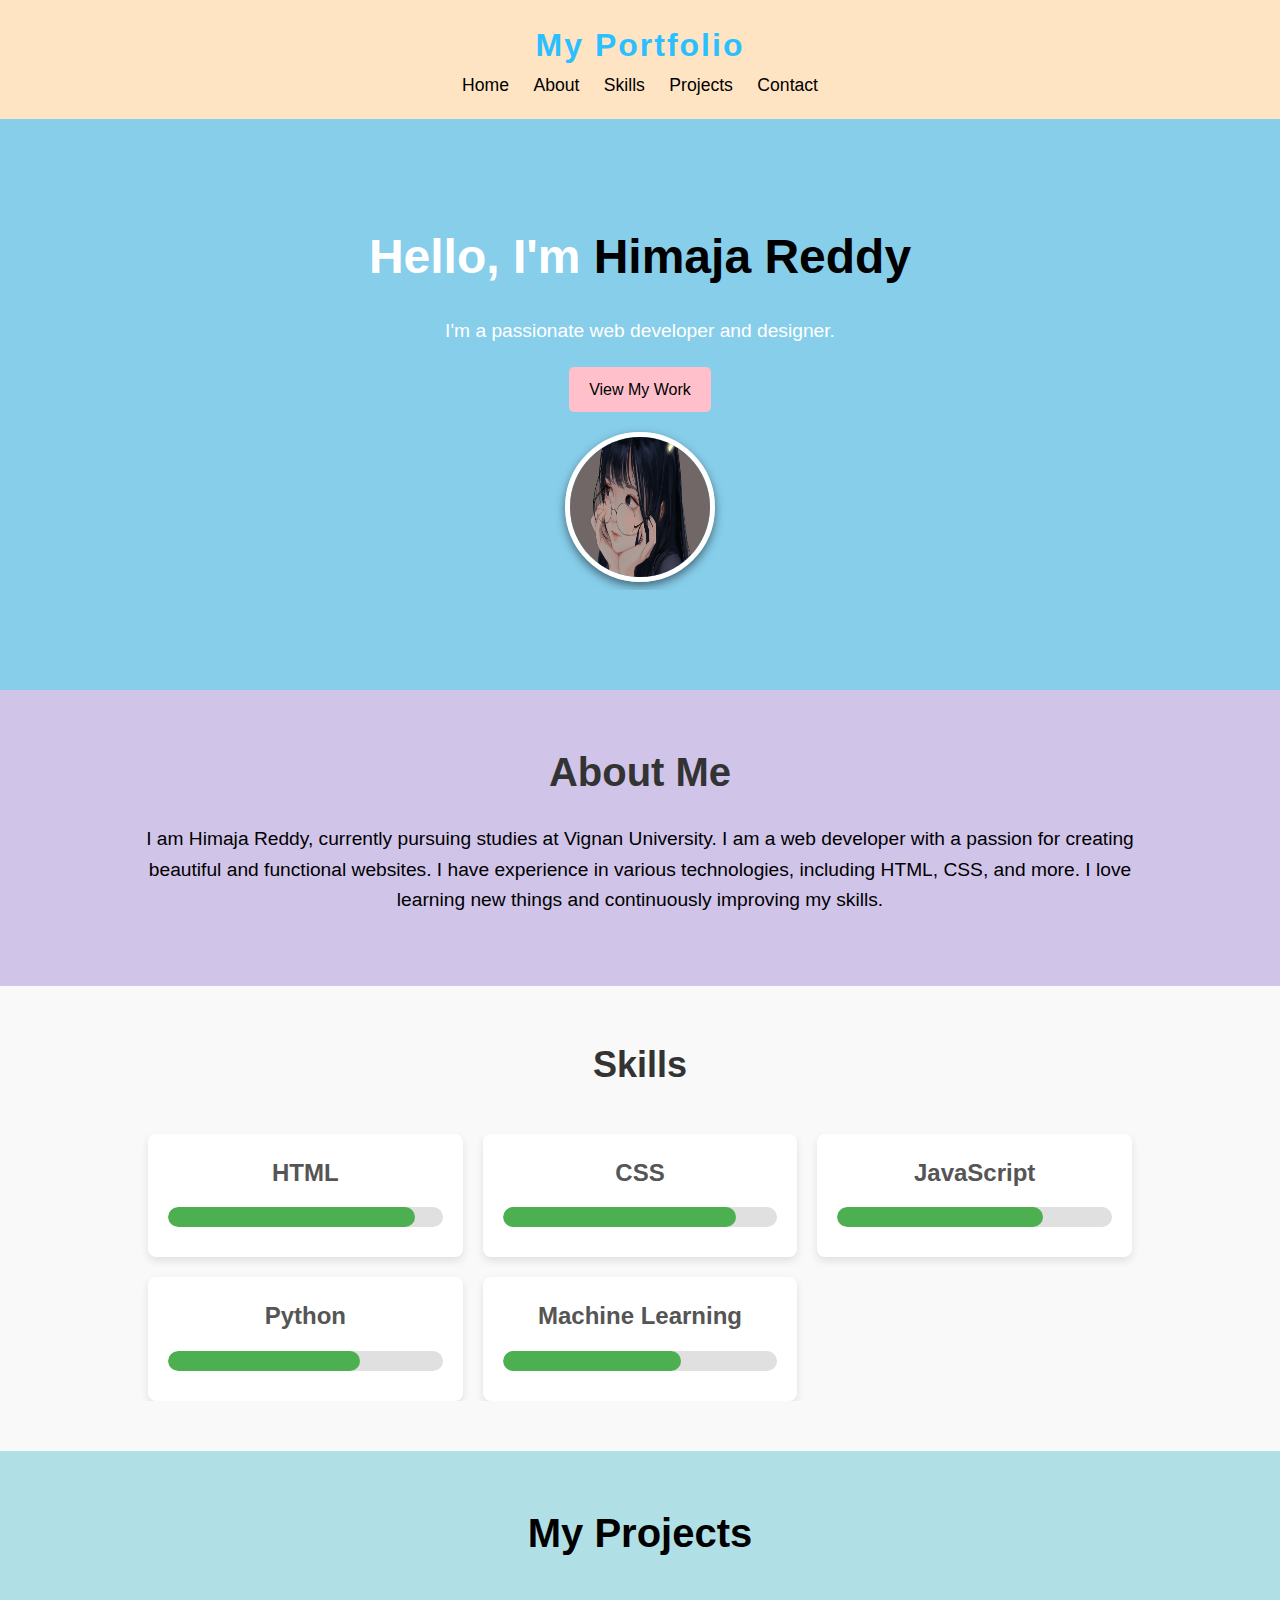
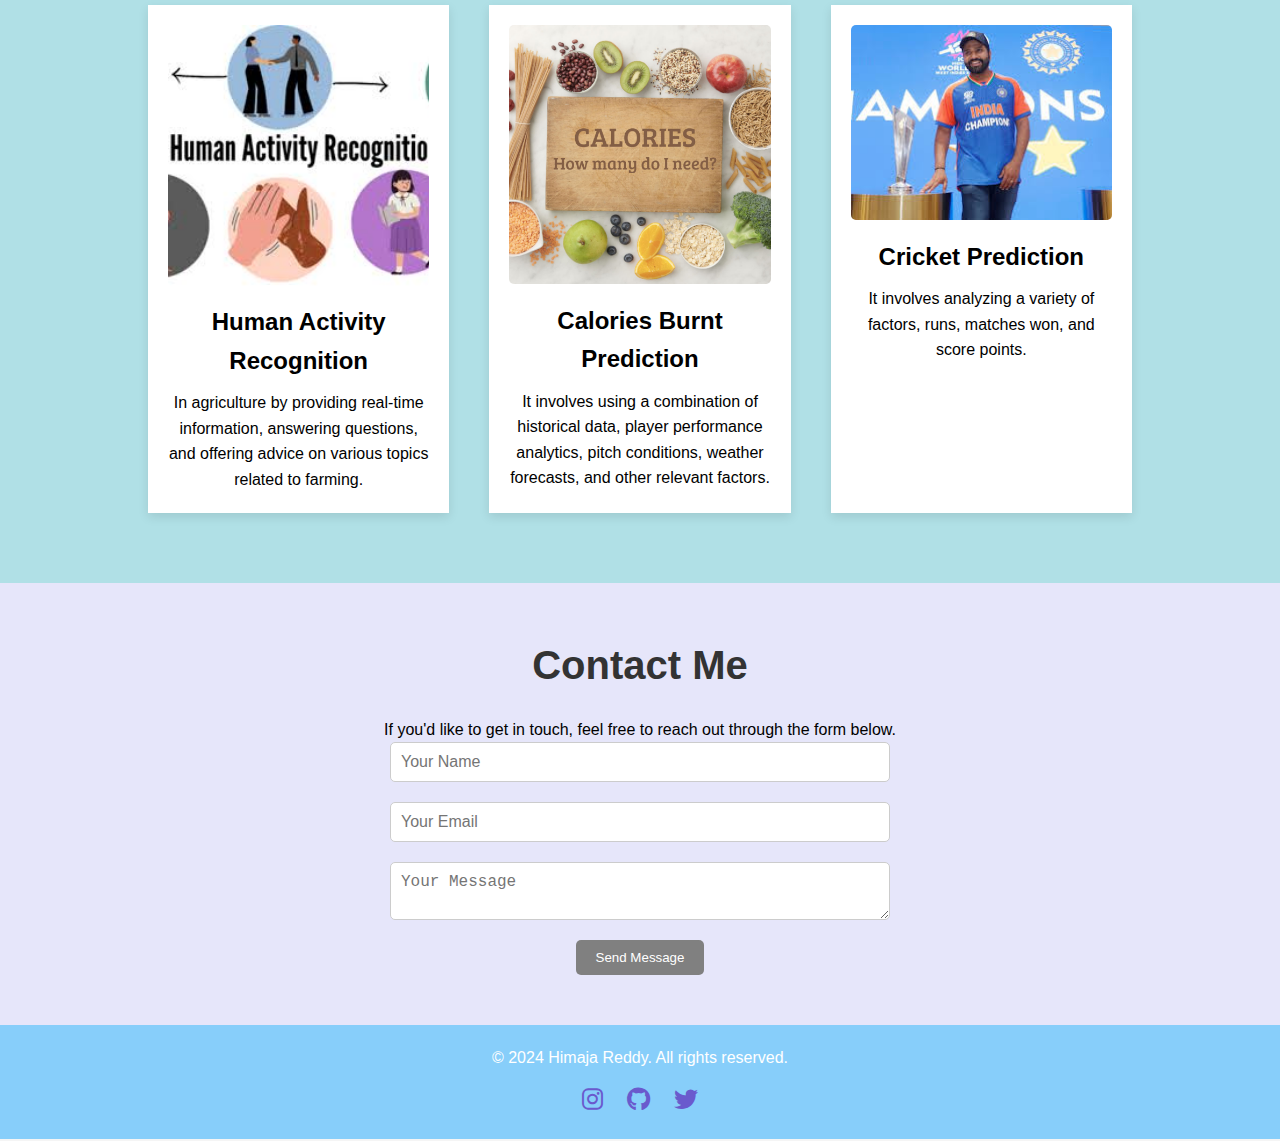
<file: index.html>
<!DOCTYPE html>
<html lang="en">
<head>
    <meta charset="UTF-8">
    <meta name="viewport" content="width=device-width, initial-scale=1.0">
    <title>My Portfolio</title>
    <link rel="stylesheet" href="https://cdnjs.cloudflare.com/ajax/libs/font-awesome/6.4.0/css/all.min.css">
    <link rel="stylesheet" href="a.css">
</head>
<body>

    <div class="main-container">
        <!-- Header Section -->
        <header class="header">
            <div class="container">
                <div class="logo">
                    <h1>My Portfolio</h1>
                </div>
                <nav class="navbar">
                    <ul>
                        <li><a href="#home">Home</a></li>
                        <li><a href="#about">About</a></li>
                        <li><a href="#skills">Skills</a></li>
                        <li><a href="#projects">Projects</a></li>
                        <li><a href="#contact">Contact</a></li>
                    </ul>
                </nav>
            </div>
        </header>

        <!-- Main content sections -->
        <div class="content">
            <!-- Home Section -->
            <section id="home" class="home-section">
                <div class="container">
                    <div class="intro">
                        <h1>Hello, I'm <span>Himaja Reddy</span></h1>
                        <p>I'm a passionate web developer and designer.</p>
                        <a href="#projects" class="btn">View My Work</a>
                    </div>
                    <div class="intro-image">
                        <img src="Himaja.jpg" alt="Himaja">
                    </div>
                </div>
            </section>

            <!-- About Section -->
            <section id="about" class="about-section">
                <div class="container">
                    <h2>About Me</h2>
                    <p>I am Himaja Reddy, currently pursuing studies at Vignan University. I am a web developer with a passion for creating beautiful and functional websites. I have experience in various technologies, including HTML, CSS, and more. I love learning new things and continuously improving my skills.</p>
                </div>
            </section>

            <!-- Skills Section -->
            <section id="skills" class="skills-section">
                <div class="container">
                    <h2>Skills</h2>
                    <div class="skills-grid">
                        <div class="skill-item">
                            <h3>HTML</h3>
                            <div class="skill-bar">
                                <div class="skill-level" style="width: 90%;"></div>
                            </div>
                        </div>
                        <div class="skill-item">
                            <h3>CSS</h3>
                            <div class="skill-bar">
                                <div class="skill-level" style="width: 85%;"></div>
                            </div>
                        </div>
                        <div class="skill-item">
                            <h3>JavaScript</h3>
                            <div class="skill-bar">
                                <div class="skill-level" style="width: 75%;"></div>
                            </div>
                        </div>
                        <div class="skill-item">
                            <h3>Python</h3>
                            <div class="skill-bar">
                                <div class="skill-level" style="width: 70%;"></div>
                            </div>
                        </div>
                        <div class="skill-item">
                            <h3>Machine Learning</h3>
                            <div class="skill-bar">
                                <div class="skill-level" style="width: 65%;"></div>
                            </div>
                        </div>
                    </div>
                </div>
            </section>

            <!-- Projects Section -->
            <section id="projects" class="projects-section">
                <div class="container">
                    <h2>My Projects</h2>
                    <div class="projects-grid">
                        <div class="project-item">
                            <img src="HAR.jpg" alt="Project 1">            
                            <h3>Human Activity Recognition</h3>
                            <p>In agriculture by providing real-time information, answering questions, and offering advice on various topics related to farming. </p>
                        </div>
                        <div class="project-item">
                            <img src="calories.jpg" alt="Project 2">
                            <h3>Calories Burnt Prediction</h3>
                            <p>It involves using a combination of historical data, player performance analytics, pitch conditions, weather forecasts, and other relevant factors.</p>
                        </div>
                        <div class="project-item">
                            <img src="rohith sharma.jpg" alt="Project 3">
                            <h3>Cricket Prediction</h3>
                            <p>It involves analyzing a variety of factors, runs, matches won, and score points.</p>
                        </div>
                    </div>
                </div>
            </section>

            <!-- Contact Section -->
            <section id="contact" class="contact-section">
                <div class="container">
                    <h2>Contact Me</h2>
                    <p>If you'd like to get in touch, feel free to reach out through the form below.</p>
                    <form action="#" method="post">
                        <input type="text" name="name" placeholder="Your Name" required>
                        <input type="email" name="email" placeholder="Your Email" required>
                        <textarea name="message" placeholder="Your Message" required></textarea>
                        <button type="submit" class="btn">Send Message</button>
                    </form>
                </div>
            </section>
        </div>

        <!-- Footer Section -->
        <footer class="footer">
            <div class="container">
                <p>&copy; 2024 Himaja Reddy. All rights reserved.</p>
                <div class="socials">
                    <a href="https://www.instagram.com/lathifbasha_18?igsh=MTJkeWJuZTNnaG5vYQ==" target="_blank" title="instagram"><i class="fab fa-instagram"></i></a>
                    <a href="https://github.com/lathif154" target="_blank" title="GitHub"><i class="fab fa-github"></i></a>
                    <a href="https://x.com/LathifBash87125?t=n8NRRBofBNj-ldSKKVsj6g&s=09" target="_blank" title="Twitter"><i class="fab fa-twitter"></i></a>
                </div>
            </div>
        </footer>
    </div>

</body>
</html>
</file>
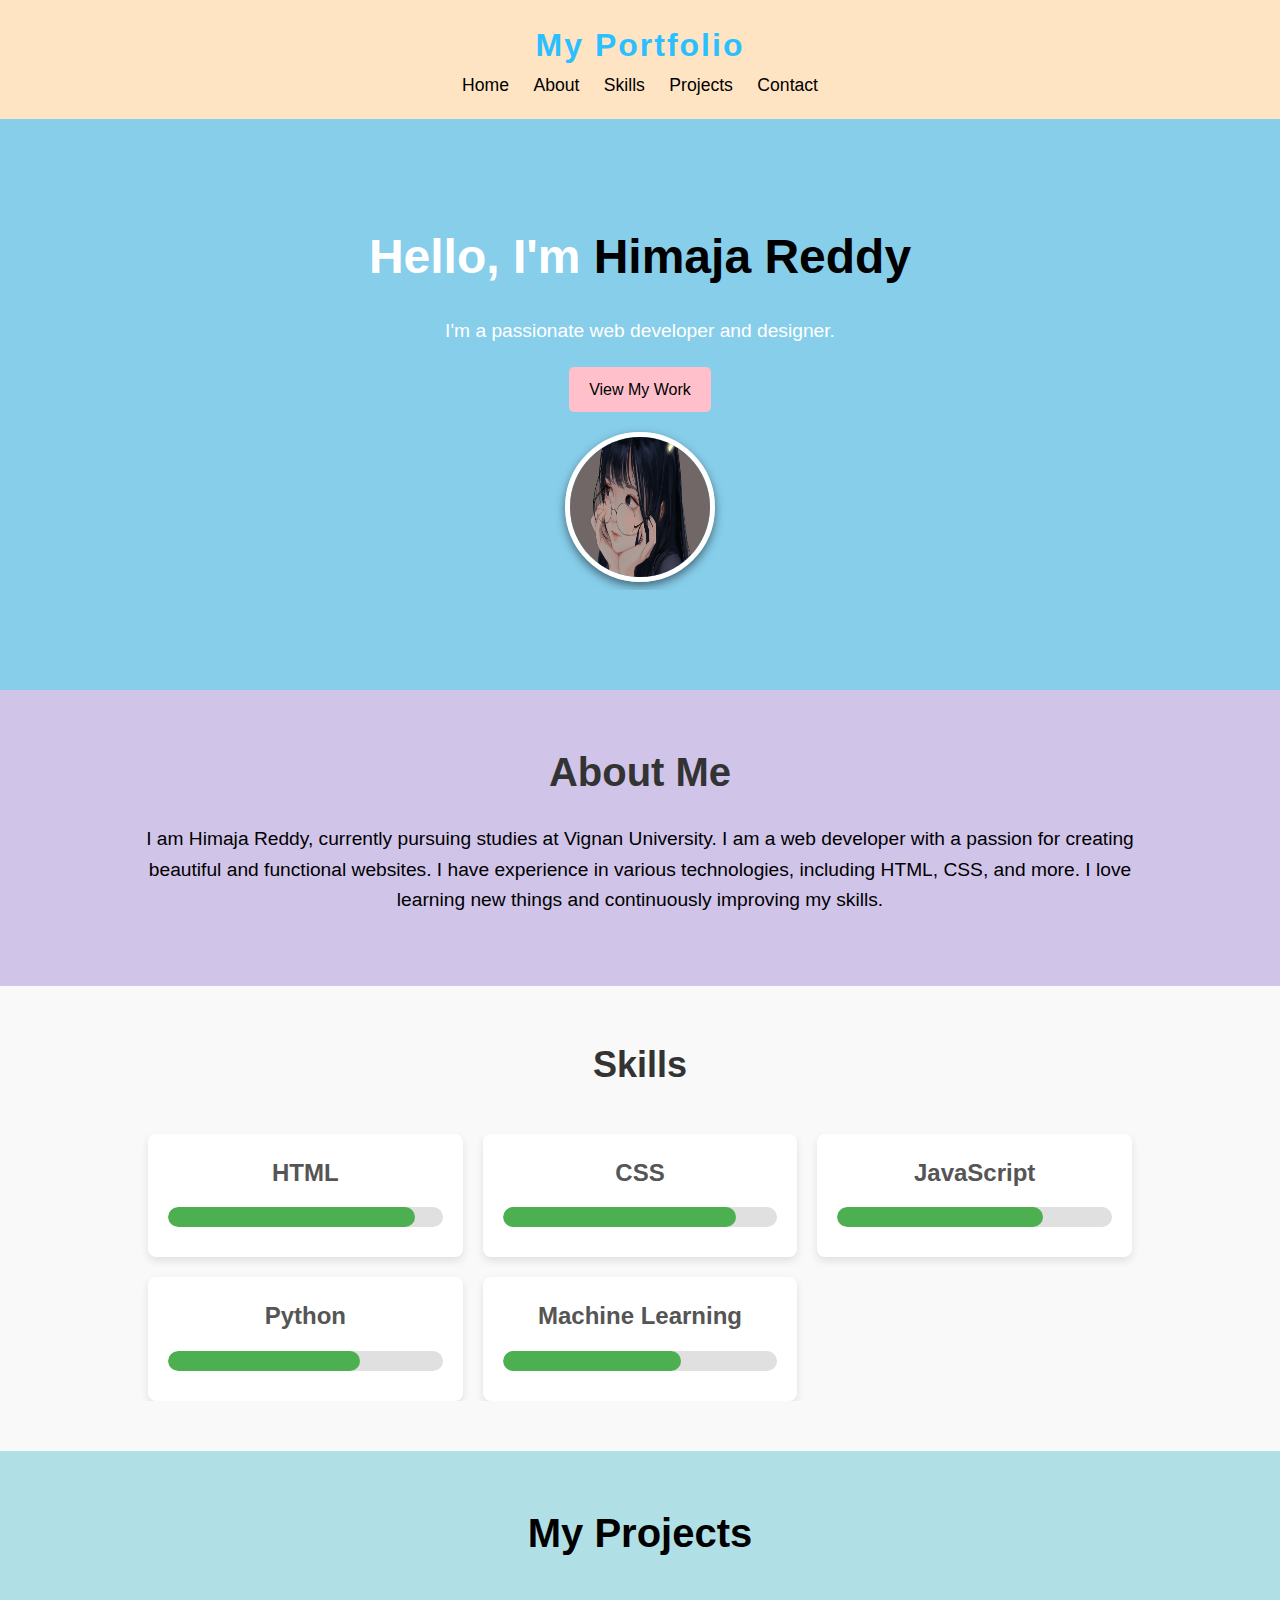
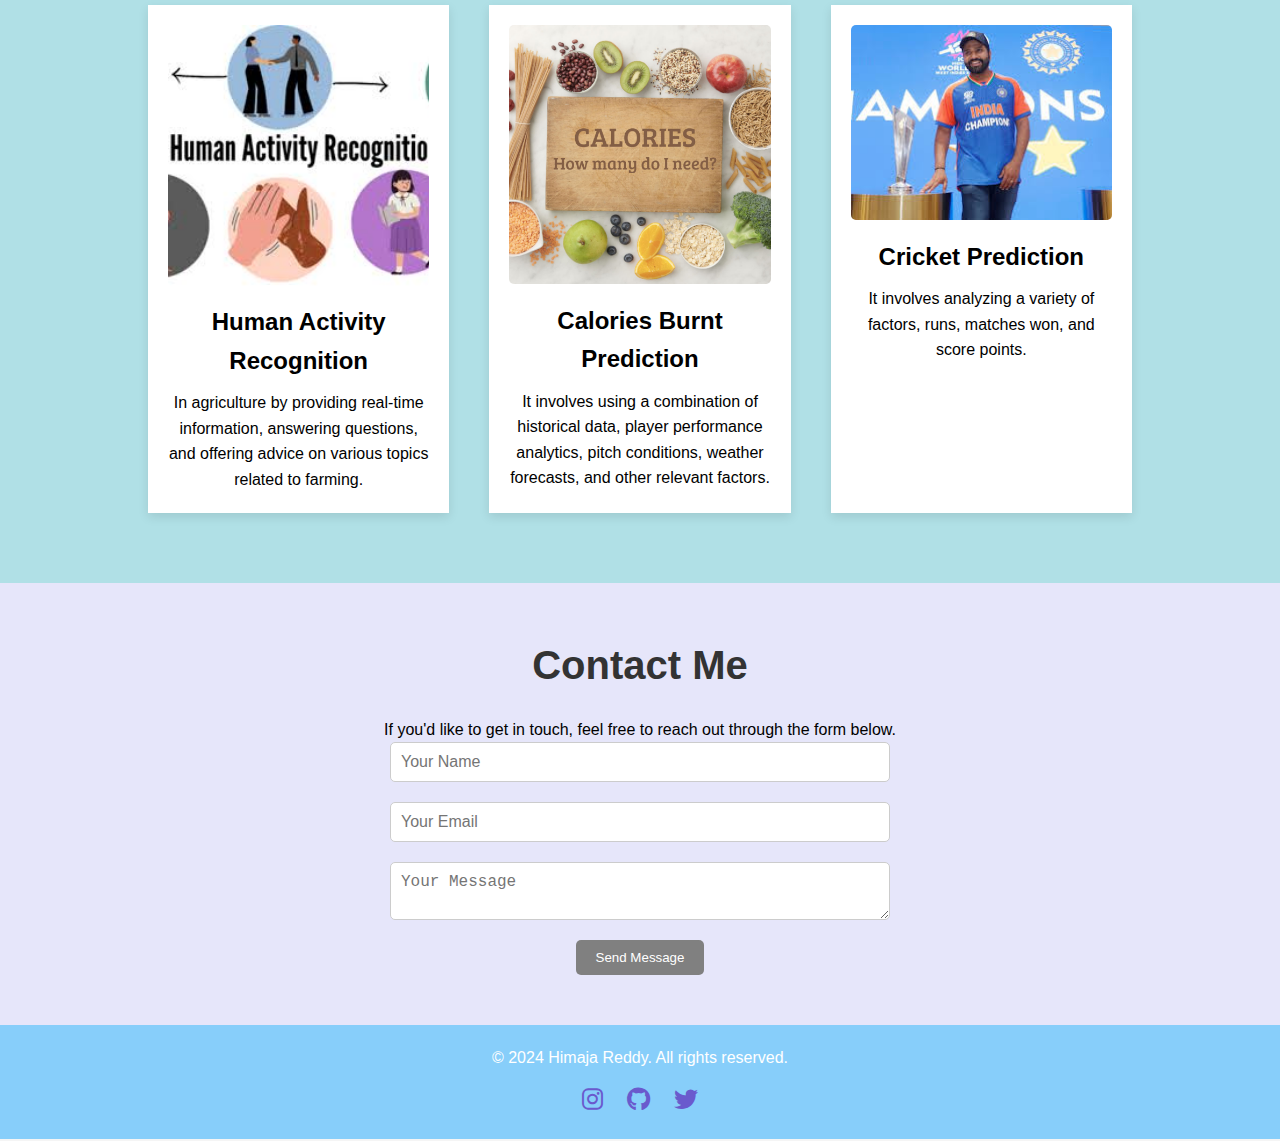
<file: a.html>
<!DOCTYPE html>
<html lang="en">
<head>
    <meta charset="UTF-8">
    <meta name="viewport" content="width=device-width, initial-scale=1.0">
    <title>My Portfolio</title>
    <link rel="stylesheet" href="https://cdnjs.cloudflare.com/ajax/libs/font-awesome/6.4.0/css/all.min.css">
    <link rel="stylesheet" href="a.css">
</head>
<body>

    <div class="main-container">
        <!-- Header Section -->
        <header class="header">
            <div class="container">
                <div class="logo">
                    <h1>My Portfolio</h1>
                </div>
                <nav class="navbar">
                    <ul>
                        <li><a href="#home">Home</a></li>
                        <li><a href="#about">About</a></li>
                        <li><a href="#skills">Skills</a></li>
                        <li><a href="#projects">Projects</a></li>
                        <li><a href="#contact">Contact</a></li>
                    </ul>
                </nav>
            </div>
        </header>

        <!-- Main content sections -->
        <div class="content">
            <!-- Home Section -->
            <section id="home" class="home-section">
                <div class="container">
                    <div class="intro">
                        <h1>Hello, I'm <span>Himaja Reddy</span></h1>
                        <p>I'm a passionate web developer and designer.</p>
                        <a href="#projects" class="btn">View My Work</a>
                    </div>
                    <div class="intro-image">
                        <img src="Himaja.jpg" alt="Himaja">
                    </div>
                </div>
            </section>

            <!-- About Section -->
            <section id="about" class="about-section">
                <div class="container">
                    <h2>About Me</h2>
                    <p>I am Himaja Reddy, currently pursuing studies at Vignan University. I am a web developer with a passion for creating beautiful and functional websites. I have experience in various technologies, including HTML, CSS, and more. I love learning new things and continuously improving my skills.</p>
                </div>
            </section>

            <!-- Skills Section -->
            <section id="skills" class="skills-section">
                <div class="container">
                    <h2>Skills</h2>
                    <div class="skills-grid">
                        <div class="skill-item">
                            <h3>HTML</h3>
                            <div class="skill-bar">
                                <div class="skill-level" style="width: 90%;"></div>
                            </div>
                        </div>
                        <div class="skill-item">
                            <h3>CSS</h3>
                            <div class="skill-bar">
                                <div class="skill-level" style="width: 85%;"></div>
                            </div>
                        </div>
                        <div class="skill-item">
                            <h3>JavaScript</h3>
                            <div class="skill-bar">
                                <div class="skill-level" style="width: 75%;"></div>
                            </div>
                        </div>
                        <div class="skill-item">
                            <h3>Python</h3>
                            <div class="skill-bar">
                                <div class="skill-level" style="width: 70%;"></div>
                            </div>
                        </div>
                        <div class="skill-item">
                            <h3>Machine Learning</h3>
                            <div class="skill-bar">
                                <div class="skill-level" style="width: 65%;"></div>
                            </div>
                        </div>
                    </div>
                </div>
            </section>

            <!-- Projects Section -->
            <section id="projects" class="projects-section">
                <div class="container">
                    <h2>My Projects</h2>
                    <div class="projects-grid">
                        <div class="project-item">
                            <img src="HAR.jpg" alt="Project 1">            
                            <h3>Human Activity Recognition</h3>
                            <p>In agriculture by providing real-time information, answering questions, and offering advice on various topics related to farming. </p>
                        </div>
                        <div class="project-item">
                            <img src="calories.jpg" alt="Project 2">
                            <h3>Calories Burnt Prediction</h3>
                            <p>It involves using a combination of historical data, player performance analytics, pitch conditions, weather forecasts, and other relevant factors.</p>
                        </div>
                        <div class="project-item">
                            <img src="rohith sharma.jpg" alt="Project 3">
                            <h3>Cricket Prediction</h3>
                            <p>It involves analyzing a variety of factors, runs, matches won, and score points.</p>
                        </div>
                    </div>
                </div>
            </section>

            <!-- Contact Section -->
            <section id="contact" class="contact-section">
                <div class="container">
                    <h2>Contact Me</h2>
                    <p>If you'd like to get in touch, feel free to reach out through the form below.</p>
                    <form action="#" method="post">
                        <input type="text" name="name" placeholder="Your Name" required>
                        <input type="email" name="email" placeholder="Your Email" required>
                        <textarea name="message" placeholder="Your Message" required></textarea>
                        <button type="submit" class="btn">Send Message</button>
                    </form>
                </div>
            </section>
        </div>

        <!-- Footer Section -->
        <footer class="footer">
            <div class="container">
                <p>&copy; 2024 Himaja Reddy. All rights reserved.</p>
                <div class="socials">
                    <a href="https://www.instagram.com/lathifbasha_18?igsh=MTJkeWJuZTNnaG5vYQ==" target="_blank" title="instagram"><i class="fab fa-instagram"></i></a>
                    <a href="https://github.com/lathif154" target="_blank" title="GitHub"><i class="fab fa-github"></i></a>
                    <a href="https://x.com/LathifBash87125?t=n8NRRBofBNj-ldSKKVsj6g&s=09" target="_blank" title="Twitter"><i class="fab fa-twitter"></i></a>
                </div>
            </div>
        </footer>
    </div>

</body>
</html>
</file>
<file: a.css>
* {
    margin: 0;
    padding: 0;
    box-sizing: border-box;
}

html, body {
    height: 100%;
    margin: 0;
}

body {
    font-family: 'Arial', sans-serif;
    line-height: 1.6;
    background-color: #f5f5f5; /* Light gray background */
    color: black;
}

.main-container {
    display: flex;
    flex-direction: column;
    min-height: 100vh;
}

section {
    flex: 1;
}

.header, .footer {
    flex: 0 0 auto; 
}

.container {
    width: 80%;
    margin: auto;
    overflow: hidden;
    height: 100%; 
}

/* Header Section */
.header {
    background: bisque; /* Slightly lighter gray */
    color: #2abfff;
    padding: 20px 0;
    text-align: center;
}

.logo h1 {
    margin: 0;
    font-size: 2rem;
    letter-spacing: 2px;
}

.navbar ul {
    list-style: none;
    padding: 0;
}

.navbar ul li {
    display: inline;
    margin: 0 10px;
}

.navbar ul li a {
    color: black;
    text-decoration: none;
    font-size: 1.1rem;
    transition: color 0.3s, text-decoration 0.3s;
}

.navbar ul li a:hover {
    color: red;
    text-decoration: underline; 
}

/* Home Section */
.home-section {
    background:skyblue; /* Dark gray */
    color: #fff;
    padding: 100px 0;
    text-align: center;
    position: relative;
}

.intro h1 {
    font-size: 3rem;
}

.intro h1 span {
    color: #000000;
}

.intro p {
    font-size: 1.2rem;
    margin: 20px 0;
}

.btn {
    display: inline-block;
    background:pink;
    color: black;
    padding: 10px 20px;
    border-radius: 5px;
    text-decoration: none;
    transition: background 0.3s;
}

.btn:hover {
    background: pink;
}

.intro-image img {
    width: 150px;
    height: 150px;
    border-radius: 50%;
    margin-top: 20px;
    border: 5px solid #fff;
    box-shadow: 0 4px 10px rgba(0, 0, 0, 0.5);
}

/* About Section */
.about-section {
    background: #d1c4e9; /* Light purple */
    padding: 50px 0;
    text-align: center;
}

.about-section h2 {
    font-size: 2.5rem;
    margin-bottom: 20px;
    color: #333;
}

.about-section p {
    font-size: 1.2rem;
    margin-bottom: 20px;
    line-height: 1.6;
}
/* Skills Section */
.skills-section {
    padding: 50px 0;
    background-color: #f9f9f9;
}

.skills-section .container {
    max-width: 1200px;
    margin: 0 auto;
    padding: 0 20px;
}

.skills-section h2 {
    text-align: center;
    font-size: 36px;
    margin-bottom: 40px;
    color: #333;
}

.skills-grid {
    display: grid;
    grid-template-columns: repeat(auto-fit, minmax(250px, 1fr));
    gap: 20px;
}

.skill-item {
    background-color: #fff;
    padding: 20px;
    border-radius: 8px;
    box-shadow: 0 4px 8px rgba(0, 0, 0, 0.1);
    text-align: center;
}

.skill-item h3 {
    font-size: 24px;
    margin-bottom: 15px;
    color: #555;
}

.skill-bar {
    background-color: #e0e0e0;
    border-radius: 20px;
    overflow: hidden;
    height: 20px;
    margin-bottom: 10px;
}

.skill-level {
    height: 100%;
    background-color: #4CAF50; /* Green color for the skill level */
    border-radius: 20px;
    transition: width 0.3s ease-in-out;
}

/* Example for hover effect */
.skill-item:hover .skill-level {
    background-color: #45a049;
}
/* Projects Section */
.projects-section {
    background: powderblue; /* Very light gray */
    padding: 50px 0;
    text-align: center;
}

.projects-section h2 {
    font-size: 2.5rem;
    margin-bottom: 20px;
    color: black;
}

.projects-grid {
    display: flex;
    justify-content: space-around;
    flex-wrap: wrap;
}

.project-item {
    background: #fff;
    padding: 20px;
    margin: 20px;
    width: calc(33.333% - 40px);
    box-shadow: 0 4px 10px rgba(0, 0, 0, 0.1);
    transition: transform 0.3s;
}

.project-item:hover {
    transform: scale(1.05);
}

.project-item img {
    width: 100%;
    border-radius: 5px;
    margin-bottom: 10px;
}

.project-item h3 {
    margin-bottom: 10px;
    font-size: 1.5rem;
}

.project-item p {
    font-size: 1rem;
}

/* Contact Section */
.contact-section {
    background:lavender; /* Teal */
    padding: 50px 0;
    text-align: center;
}

.contact-section h2 {
    font-size: 2.5rem;
    margin-bottom: 20px;
    color: #333;
}

.contact-section form {
    display: flex;
    flex-direction: column;
    align-items: center;
}

.contact-section input,
.contact-section textarea {
    width: 100%;
    max-width: 500px;
    padding: 10px;
    margin-bottom: 20px;
    border-radius: 5px;
    border: 1px solid #ccc;
    font-size: 1rem;
}

.contact-section button {
    background: grey;
    color: #fff;
    padding: 10px 20px;
    border-radius: 5px;
    border: none;
    cursor: pointer;
    transition: background 0.3s;
}

.contact-section button:hover {
    background: plum;
}

/* Footer Section */
.footer {
    background: lightskyblue; /* Very dark gray */
    color: #fff;
    padding: 20px 0;
    text-align: center;
}

.footer p {
    margin-bottom: 10px;
}

.socials a {
    margin: 0 10px;
    color: slateblue;
    text-decoration: none;
    font-size: 1.5rem; 
    transition: color 0.3s;
}

.socials a:hover {
    color: #d0cccc;
}

/* Responsive Design */
@media (max-width: 768px) {
    .navbar ul {
        display: flex;
        flex-direction: column;
    }

    .navbar ul li {
        margin: 10px 0;
    }

    .projects-grid {
        flex-direction: column;
    }

    .project-item {
        width: 100%;
        margin: 10px 0;
    }

    .intro-image img {
        width: 120px;
        height: 120px;
    }
}
</file>
